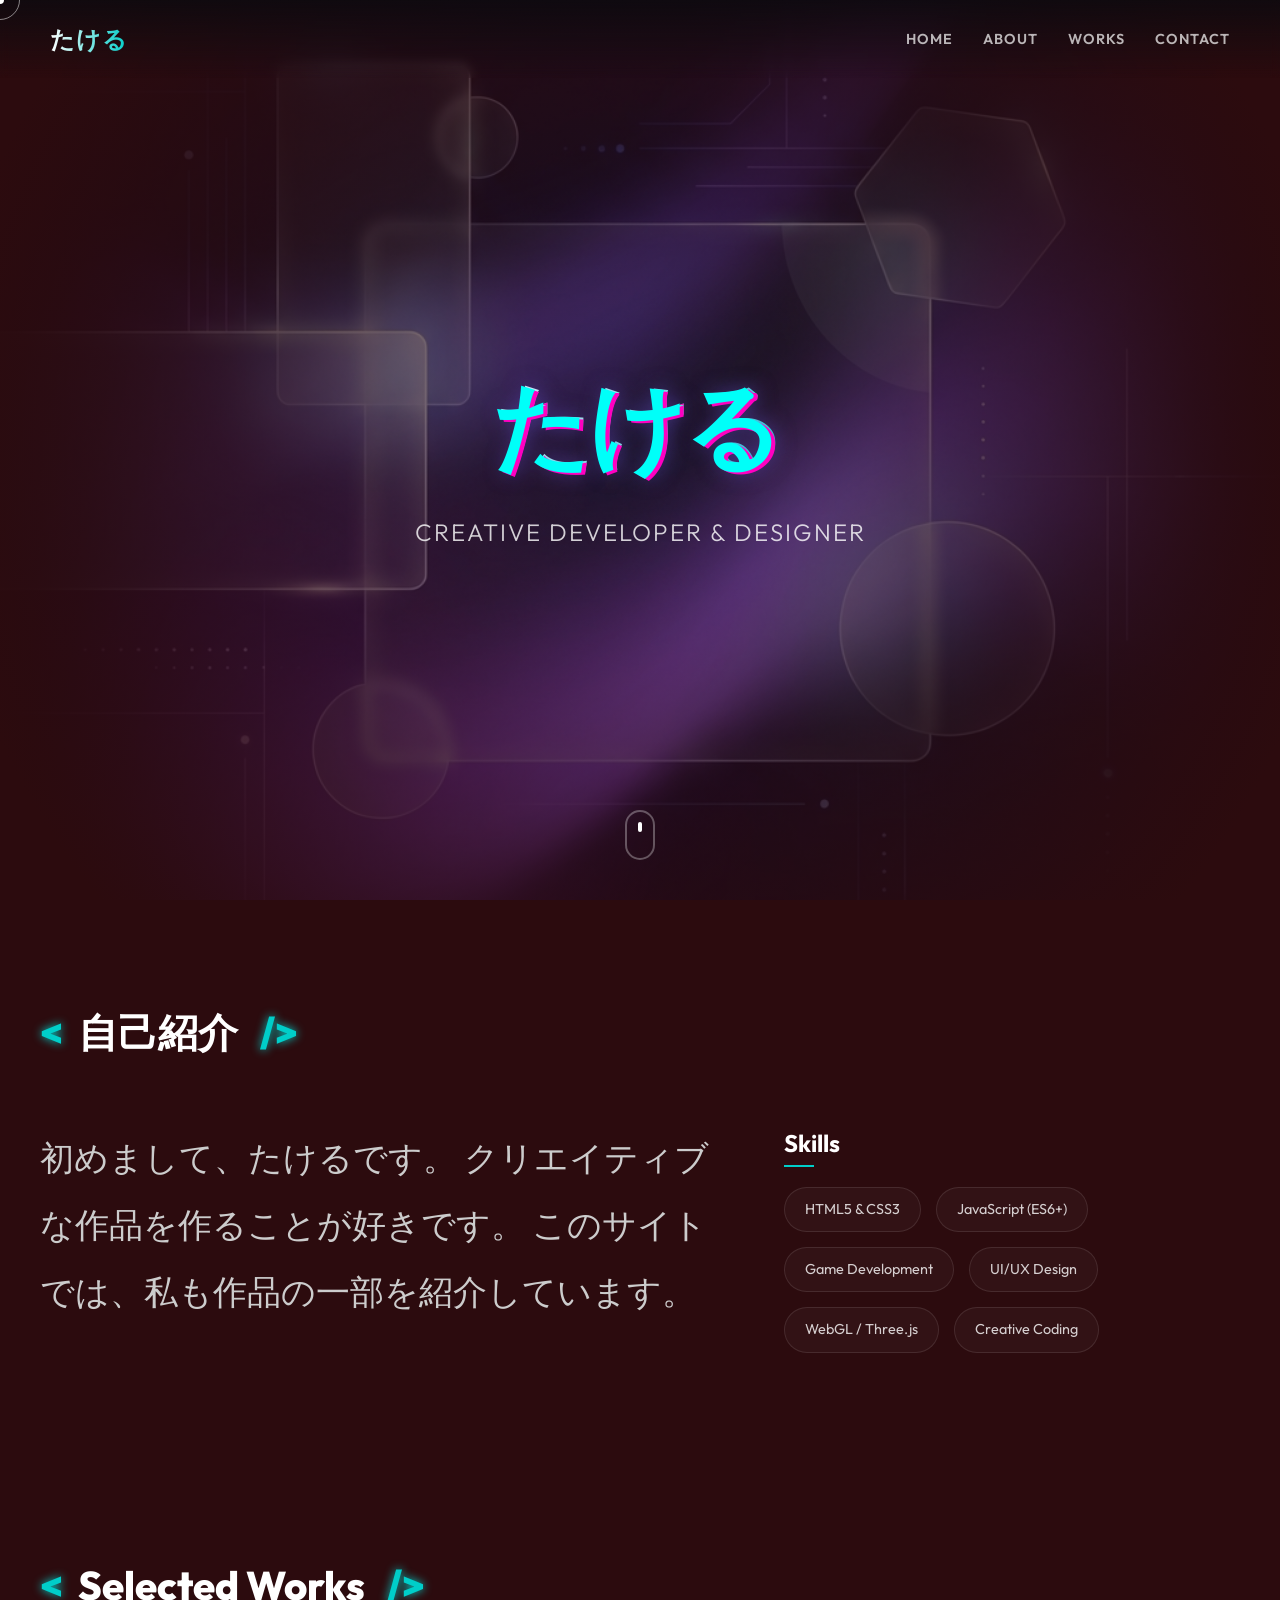
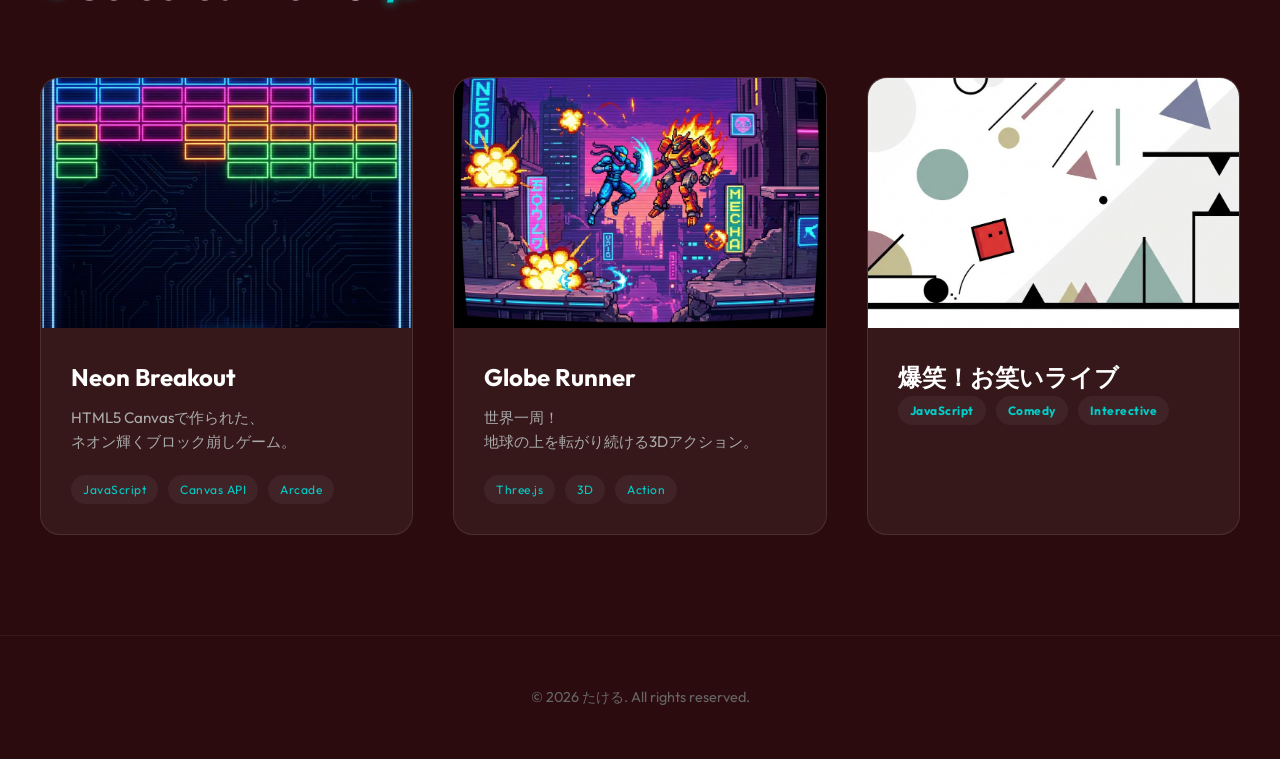
<file: index.html>
<!DOCTYPE html>
<html lang="ja">

<head>
    <meta charset="UTF-8">
    <meta name="viewport" content="width=device-width, initial-scale=1.0">
    <title>たける | Portfolio</title>
    <link rel="stylesheet" href="style.css">
    <link rel="icon"
        href="data:image/svg+xml,<svg xmlns=%22http://www.w3.org/2000/svg%22 viewBox=%220 0 100 100%22><text y=%22.9em%22 font-size=%2290%22>🎙️</text></svg>">
    <link rel="preconnect" href="https://fonts.googleapis.com">
    <link rel="preconnect" href="https://fonts.gstatic.com" crossorigin>
    <link href="https://fonts.googleapis.com/css2?family=Outfit:wght@300;400;600;800&display=swap" rel="stylesheet">
</head>

<body>
    <div class="cursor-dot"></div>
    <div class="cursor-outline"></div>

    <nav class="navbar">
        <div class="logo">たける</div>
        <ul class="nav-links">
            <li><a href="#home">Home</a></li>
            <li><a href="#about">About</a></li>
            <li><a href="#works">Works</a></li>
            <li><a href="#contact">Contact</a></li>
        </ul>
    </nav>

    <section id="home" class="hero">
        <div class="hero-bg">
            <img src="assets/profile_bg.png" alt="Background">
            <div class="overlay"></div>
        </div>
        <div class="hero-content">
            <h1 class="glitch" data-text="たける">たける</h1>
            <p class="subtitle">Creative Developer & Designer</p>
            <div class="scroll-indicator">
                <span></span>
            </div>
        </div>
    </section>

    <section id="about" class="about">
        <div class="container">
            <h2 class="section-title">自己紹介</h2>
            <div class="about-grid">
                <div class="about-text">
                    <p>
                        初めまして、たけるです。
                        クリエイティブな作品を作ることが好きです。
                        このサイトでは、私も作品の一部を紹介しています。
                    </p>
                </div>
                <div class="about-skills">
                    <h3>Skills</h3>
                    <div class="skill-tags">
                        <span>HTML5 & CSS3</span>
                        <span>JavaScript (ES6+)</span>
                        <span>Game Development</span>
                        <span>UI/UX Design</span>
                        <span>WebGL / Three.js</span>
                        <span>Creative Coding</span>
                    </div>
                </div>
            </div>
        </div>
    </section>

    <section id="works" class="works">
        <div class="container">
            <h2 class="section-title">Selected Works</h2>
            <div class="works-grid">
                <!-- Project 1 -->
                <article class="work-card">
                    <a href="breakout.html" class="work-link">
                        <div class="work-image">
                            <img src="assets/breakout_thumb.png" alt="Neon Breakout">
                            <div class="work-overlay">
                                <span>Play Game</span>
                            </div>
                        </div>
                        <div class="work-info">
                            <h3>Neon Breakout</h3>
                            <p>HTML5 Canvasで作られた、<br>ネオン輝くブロック崩しゲーム。</p>
                            <div class="tags">
                                <span class="tag">JavaScript</span>
                                <span class="tag">Canvas API</span>
                                <span class="tag">Arcade</span>
                            </div>
                        </div>
                    </a>
                </article>

                <!-- Project 2 -->
                <article class="work-card">
                    <a href="world_ball.html" class="work-link">
                        <div class="work-image">
                            <img src="assets/work_game.png" alt="Globe Runner">
                            <div class="work-overlay">
                                <span>Play Game</span>
                            </div>
                        </div>
                        <div class="work-info">
                            <h3>Globe Runner</h3>
                            <p>世界一周！<br>地球の上を転がり続ける3Dアクション。</p>
                            <div class="tags">
                                <span class="tag">Three.js</span>
                                <span class="tag">3D</span>
                                <span class="tag">Action</span>
                            </div>
                        </div>
                    </a>
                </article>

                <!-- Project 3 -->
                <article class="work-card">
                    <a href="simple_action.html" class="work-link">
                        <div class="work-image">
                            <img src="assets/simple_action_thumb.png" alt="爆笑！お笑いライブ">
                            <div class="work-overlay">
                                <span>Play Game</span>
                            </div>
                        </div>
                        <div class="work-info">
                            <h3>爆笑！お笑いライブ


                                <div class="tags">
                                    <span class="tag">JavaScript</span>
                                    <span class="tag">Comedy</span>
                                    <span class="tag">Interective</span>
                                </div>
                        </div>
                    </a>
                </article>
            </div>
        </div>
    </section>

    <footer id="contact">
        <p>&copy; 2026 たける. All rights reserved.</p>
    </footer>

    <script src="script.js"></script>
</body>

</html>
</file>
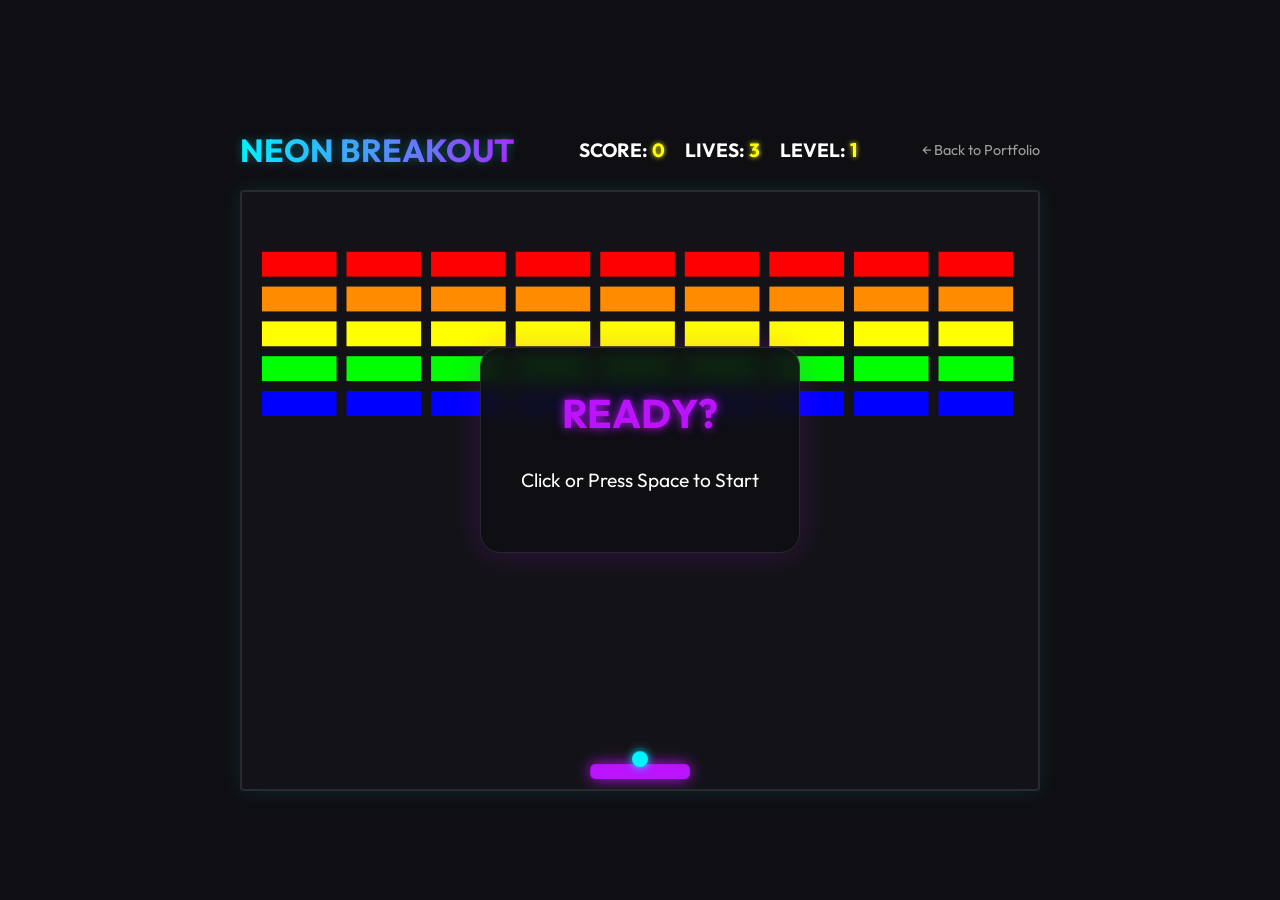
<file: blockgame.html>
<!DOCTYPE html>
<html lang="ja">

<head>
    <meta charset="UTF-8">
    <meta name="viewport" content="width=device-width, initial-scale=1.0">
    <title>Neon Breakout</title>
    <link href="https://fonts.googleapis.com/css2?family=Outfit:wght@400;700&display=swap" rel="stylesheet">
    <link rel="stylesheet" href="breakout.css">
</head>

<body>
    <div class="game-container">
        <header>
            <h1>NEON BREAKOUT</h1>
            <div class="stats">
                <div class="stat-box">SCORE: <span id="score">0</span></div>
                <div class="stat-box">LIVES: <span id="lives">3</span></div>
                <div class="stat-box">LEVEL: <span id="level">1</span></div>
            </div>
            <a href="index.html" class="back-link">← Back to Portfolio</a>
        </header>

        <canvas id="gameCanvas"></canvas>

        <div id="start-screen" class="overlay active">
            <h2>READY?</h2>
            <p>Click or Press Space to Start</p>
        </div>

        <div id="game-over-screen" class="overlay">
            <h2>GAME OVER</h2>
            <p>Final Score: <span id="final-score">0</span></p>
            <button id="restart-btn">Try Again</button>
        </div>

        <div id="victory-screen" class="overlay">
            <h2>YOU WIN!</h2>
            <p>Score: <span id="victory-score">0</span></p>
            <button id="next-level-btn">Play Again</button>
        </div>
    </div>
    <script src="js/breakout.js"></script>
</body>

</html>
</file>
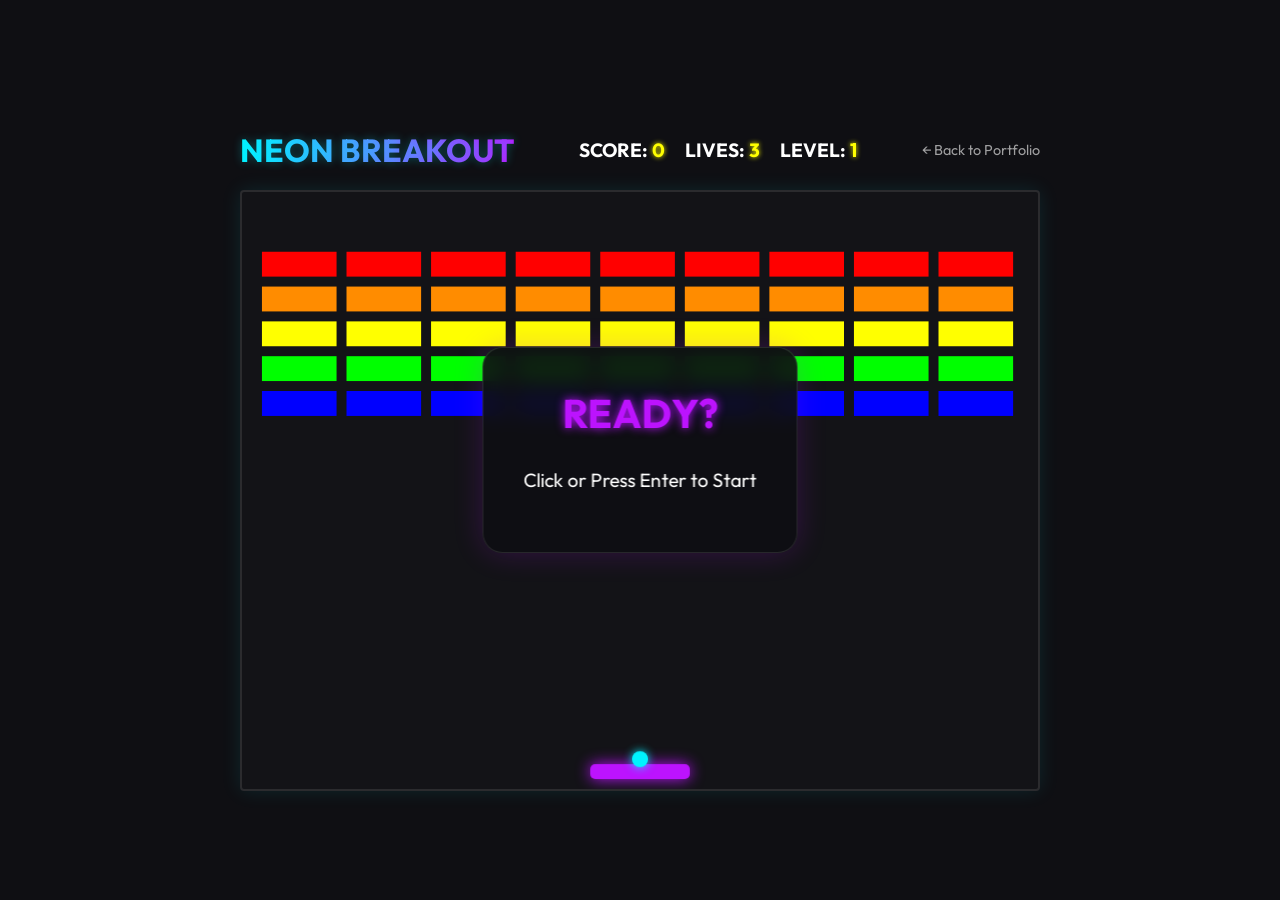
<file: breakout.html>
<!DOCTYPE html>
<html lang="ja">

<head>
    <meta charset="UTF-8">
    <meta name="viewport" content="width=device-width, initial-scale=1.0">
    <title>Neon Breakout</title>
    <link href="https://fonts.googleapis.com/css2?family=Outfit:wght@400;700&display=swap" rel="stylesheet">
    <link rel="stylesheet" href="breakout.css">
</head>

<body>
    <div class="game-container">
        <header>
            <h1>NEON BREAKOUT</h1>
            <div class="stats">
                <div class="stat-box">SCORE: <span id="score">0</span></div>
                <div class="stat-box">LIVES: <span id="lives">3</span></div>
                <div class="stat-box">LEVEL: <span id="level">1</span></div>
            </div>
            <a href="index.html" class="back-link">← Back to Portfolio</a>
        </header>

        <canvas id="gameCanvas"></canvas>

        <div id="start-screen" class="overlay active">
            <h2>READY?</h2>
            <p>Click or Press Enter to Start</p>
        </div>

        <div id="game-over-screen" class="overlay">
            <h2>GAME OVER</h2>
            <p>Final Score: <span id="final-score">0</span></p>
            <button id="restart-btn">Try Again</button>
        </div>

        <div id="victory-screen" class="overlay">
            <h2>YOU WIN!</h2>
            <p>Score: <span id="victory-score">0</span></p>
            <button id="next-level-btn">Play Again</button>
        </div>
    </div>
    <script src="js/breakout.js"></script>
</body>

</html>
</file>
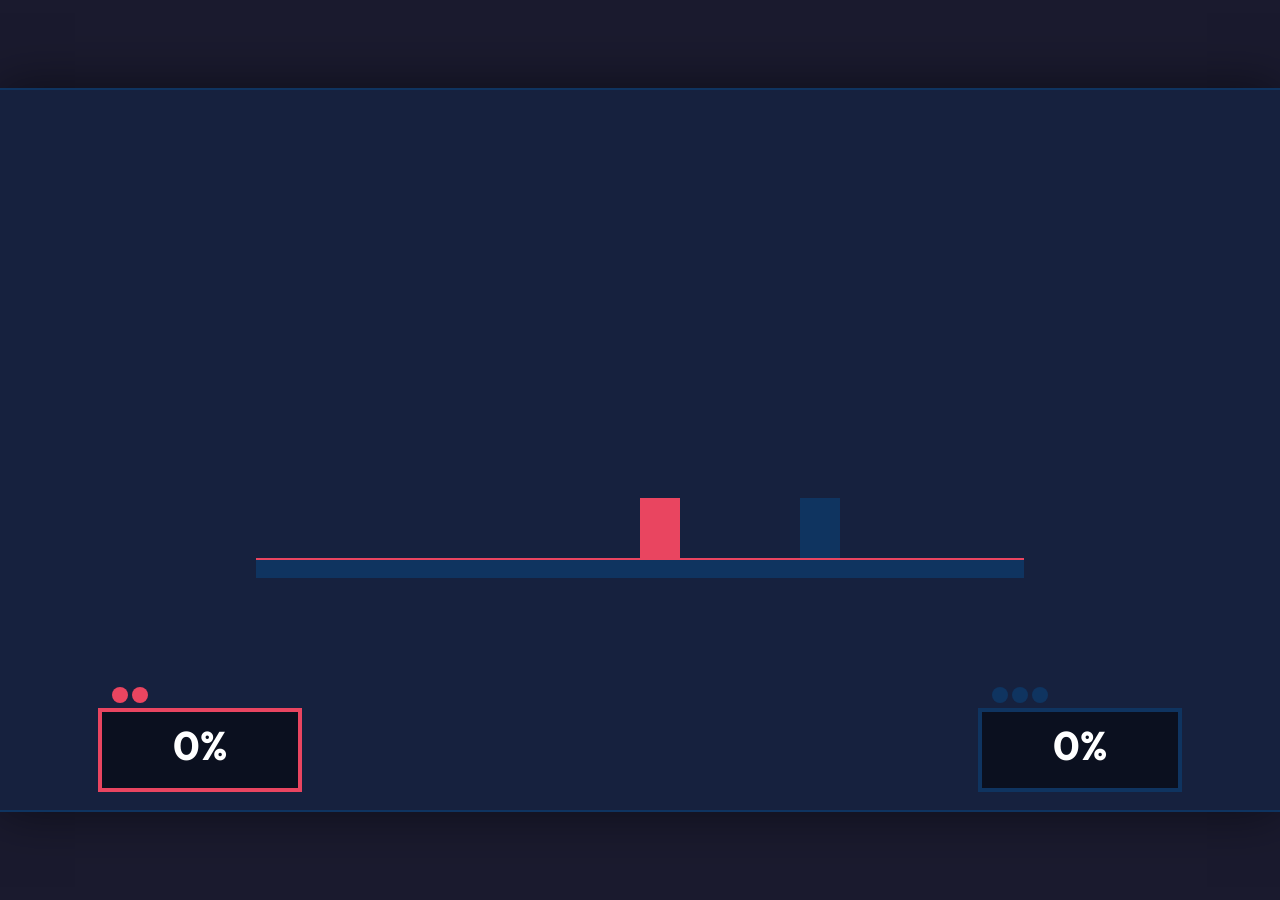
<file: game.html>
<!DOCTYPE html>
<html lang="ja">

<head>
    <meta charset="UTF-8">
    <meta name="viewport" content="width=device-width, initial-scale=1.0">
    <title>Smash Clone</title>
    <link rel="stylesheet" href="game.css">
    <style>
        /* Embedding basic fonts for premium feel */
        @import url('https://fonts.googleapis.com/css2?family=Outfit:wght@400;700&display=swap');
    </style>
</head>

<body>
    <div id="game-container">
        <canvas id="gameCanvas" width="1280" height="720"></canvas>
        <div id="ui-layer">
            <!-- UI populated by JS -->
        </div>
    </div>
    <script type="module" src="js/main.js"></script>
</body>

</html>
</file>
<file: style.css>
:root {
    --bg-color: #2c0b0e;
    --text-color: #ffffff;
    --accent-color: #6c5ce7;
    --secondary-color: #00cec9;
    --glass-bg: rgba(255, 255, 255, 0.05);
    --glass-border: rgba(255, 255, 255, 0.1);
    --font-main: 'Outfit', sans-serif;
    --card-hover-y: -10px;
}

* {
    margin: 0;
    padding: 0;
    box-sizing: border-box;
    cursor: none;
    /* Custom cursor */
}

html {
    scroll-behavior: smooth;
}

body {
    background-color: var(--bg-color);
    color: var(--text-color);
    font-family: var(--font-main);
    overflow-x: hidden;
    line-height: 1.6;
}

/* Custom Cursor */
.cursor-dot,
.cursor-outline {
    position: fixed;
    top: 0;
    left: 0;
    transform: translate(-50%, -50%);
    border-radius: 50%;
    z-index: 9999;
    pointer-events: none;
}

.cursor-dot {
    width: 8px;
    height: 8px;
    background-color: var(--text-color);
}

.cursor-outline {
    width: 40px;
    height: 40px;
    border: 1px solid rgba(255, 255, 255, 0.5);
    transition: width 0.2s, height 0.2s, background-color 0.2s;
}

body:hover .cursor-outline.hovered {
    width: 60px;
    height: 60px;
    background-color: rgba(255, 255, 255, 0.1);
    border-color: transparent;
    backdrop-filter: blur(2px);
}

/* Navbar */
.navbar {
    position: fixed;
    top: 0;
    width: 100%;
    padding: 20px 50px;
    display: flex;
    justify-content: space-between;
    align-items: center;
    z-index: 100;
    background: linear-gradient(to bottom, rgba(10, 10, 15, 0.8), transparent);
    backdrop-filter: blur(5px);
}

.logo {
    font-size: 1.5rem;
    font-weight: 800;
    letter-spacing: 1px;
    text-transform: uppercase;
    background: linear-gradient(90deg, #fff, var(--secondary-color));
    background-clip: text;
    -webkit-background-clip: text;
    -webkit-text-fill-color: transparent;
}

.nav-links {
    list-style: none;
    display: flex;
    gap: 30px;
}

.nav-links a {
    text-decoration: none;
    color: rgba(255, 255, 255, 0.7);
    font-size: 0.9rem;
    font-weight: 600;
    transition: color 0.3s;
    text-transform: uppercase;
    letter-spacing: 1px;
}

.nav-links a:hover {
    color: var(--text-color);
}

/* Hero Section */
.hero {
    height: 100vh;
    display: flex;
    align-items: center;
    justify-content: center;
    position: relative;
    overflow: hidden;
}

.hero-bg {
    position: absolute;
    top: 0;
    left: 0;
    width: 100%;
    height: 100%;
    z-index: -1;
}

.hero-bg img {
    width: 100%;
    height: 100%;
    object-fit: cover;
    opacity: 0.6;
    animation: zoomIn 20s infinite alternate;
}

.overlay {
    position: absolute;
    top: 0;
    left: 0;
    width: 100%;
    height: 100%;
    background: radial-gradient(circle at center, transparent 0%, var(--bg-color) 90%);
}

.hero-content {
    text-align: center;
    z-index: 1;
}

.hero-content h1 {
    font-size: 6rem;
    font-weight: 800;
    letter-spacing: -2px;
    margin-bottom: 10px;
    text-shadow: 0 0 20px rgba(108, 92, 231, 0.5);
    background: linear-gradient(135deg, #fff 0%, var(--secondary-color) 100%);
    background-clip: text;
    -webkit-background-clip: text;
    -webkit-text-fill-color: transparent;
}

.subtitle {
    font-size: 1.5rem;
    color: rgba(255, 255, 255, 0.8);
    font-weight: 300;
    letter-spacing: 2px;
    text-transform: uppercase;
}

.scroll-indicator {
    position: absolute;
    bottom: 40px;
    left: 50%;
    transform: translateX(-50%);
    width: 30px;
    height: 50px;
    border: 2px solid rgba(255, 255, 255, 0.3);
    border-radius: 15px;
    display: flex;
    justify-content: center;
    padding-top: 10px;
}

.scroll-indicator span {
    width: 4px;
    height: 10px;
    background-color: white;
    border-radius: 2px;
    animation: scroll 1.5s infinite;
}

/* Sections General */
section {
    padding: 100px 20px;
    position: relative;
}

.container {
    max-width: 1200px;
    margin: 0 auto;
}

.section-title {
    font-size: 2.5rem;
    margin-bottom: 60px;
    position: relative;
    display: inline-block;
    font-weight: 800;
}

.section-title::before {
    content: '<';
    margin-right: 15px;
    color: var(--secondary-color);
    text-shadow: 0 0 10px var(--secondary-color);
}

.section-title::after {
    content: ' />';
    margin-left: 15px;
    color: var(--secondary-color);
    text-shadow: 0 0 10px var(--secondary-color);
}

/* About Interaction */
/* About Interaction */
.about-grid {
    display: grid;
    grid-template-columns: 1.5fr 1fr;
    gap: 60px;
    align-items: start;
}

.about-text p {
    font-size: 2.1rem;
    color: #ccc;
    font-weight: 300;
    line-height: 2;
    margin-bottom: 25px;
}

.about-skills h3 {
    font-size: 1.5rem;
    margin-bottom: 25px;
    color: var(--text-color);
    position: relative;
    display: inline-block;
}

.about-skills h3::after {
    content: '';
    position: absolute;
    bottom: -5px;
    left: 0;
    width: 30px;
    height: 2px;
    background: var(--secondary-color);
}

.skill-tags {
    display: flex;
    flex-wrap: wrap;
    gap: 15px;
}

.skill-tags span {
    padding: 10px 20px;
    background: rgba(255, 255, 255, 0.03);
    border: 1px solid rgba(255, 255, 255, 0.1);
    border-radius: 50px;
    font-size: 0.9rem;
    color: rgba(255, 255, 255, 0.8);
    transition: all 0.3s ease;
}

.skill-tags span:hover {
    background: rgba(255, 255, 255, 0.1);
    border-color: var(--secondary-color);
    color: var(--secondary-color);
    transform: translateY(-3px);
}

@media (max-width: 768px) {
    .about-grid {
        grid-template-columns: 1fr;
        gap: 40px;
    }
}

/* Works Grid */
.works-grid {
    display: grid;
    grid-template-columns: repeat(auto-fit, minmax(350px, 1fr));
    gap: 40px;
}

.work-card {
    background: var(--glass-bg);
    border: 1px solid var(--glass-border);
    border-radius: 20px;
    overflow: hidden;
    transition: transform 0.4s ease, box-shadow 0.4s ease;
}

.work-card:hover {
    transform: translateY(var(--card-hover-y));
    box-shadow: 0 20px 40px rgba(0, 0, 0, 0.4);
    border-color: rgba(255, 255, 255, 0.3);
}

.work-link {
    text-decoration: none;
    color: inherit;
    display: block;
}

.work-image {
    height: 250px;
    width: 100%;
    position: relative;
    overflow: hidden;
}

.work-image img {
    width: 100%;
    height: 100%;
    object-fit: cover;
    transition: transform 0.6s ease;
}

.work-card:hover .work-image img {
    transform: scale(1.1);
}

.work-overlay {
    position: absolute;
    top: 0;
    left: 0;
    width: 100%;
    height: 100%;
    background: rgba(0, 0, 0, 0.7);
    display: flex;
    justify-content: center;
    align-items: center;
    opacity: 0;
    transition: opacity 0.3s ease;
}

.work-card:hover .work-overlay {
    opacity: 1;
}

.work-overlay span {
    color: white;
    font-weight: 600;
    letter-spacing: 1px;
    border: 1px solid white;
    padding: 10px 20px;
    border-radius: 30px;
    text-transform: uppercase;
    font-size: 0.8rem;
}

.work-info {
    padding: 30px;
}

.work-info h3 {
    font-size: 1.5rem;
    margin-bottom: 10px;
    color: white;
}

.work-info p {
    font-size: 0.95rem;
    color: #aaa;
    margin-bottom: 20px;
}

.tags {
    display: flex;
    gap: 10px;
    flex-wrap: wrap;
}

.tag {
    font-size: 0.75rem;
    background: rgba(255, 255, 255, 0.05);
    padding: 5px 12px;
    border-radius: 15px;
    color: var(--secondary-color);
    letter-spacing: 0.5px;
}

/* Footer */
footer {
    padding: 50px;
    text-align: center;
    color: #666;
    font-size: 0.9rem;
    border-top: 1px solid rgba(255, 255, 255, 0.05);
}

/* Animations */
@keyframes scroll {
    0% {
        transform: translateY(0);
        opacity: 1;
    }

    100% {
        transform: translateY(15px);
        opacity: 0;
    }
}

@keyframes zoomIn {
    0% {
        transform: scale(1);
    }

    100% {
        transform: scale(1.1);
    }
}

/* Glitch Effect */
.glitch {
    position: relative;
    display: inline-block;
}

.glitch::before,
.glitch::after {
    content: attr(data-text);
    position: absolute;
    top: 0;
    left: 0;
    width: 100%;
    height: 100%;
}

.glitch::before {
    left: 2px;
    text-shadow: -2px 0 #ff00c1;
    clip: rect(44px, 450px, 56px, 0);
    animation: glitch-anim 5s infinite linear alternate-reverse;
}

.glitch::after {
    left: -2px;
    text-shadow: -2px 0 #00fff9, 2px 2px #ff00c1;
    animation: glitch-anim2 1s infinite linear alternate-reverse;
}

@keyframes glitch-anim {
    0% {
        clip: rect(31px, 9999px, 94px, 0);
        transform: skew(0.85deg);
    }

    5% {
        clip: rect(70px, 9999px, 71px, 0);
        transform: skew(0.85deg);
    }

    10% {
        clip: rect(29px, 9999px, 83px, 0);
        transform: skew(0.85deg);
    }

    15% {
        clip: rect(16px, 9999px, 91px, 0);
        transform: skew(0.85deg);
    }

    20% {
        clip: rect(2px, 9999px, 23px, 0);
        transform: skew(0.85deg);
    }

    25% {
        clip: rect(61px, 9999px, 98px, 0);
        transform: skew(0.85deg);
    }

    30% {
        clip: rect(31px, 9999px, 31px, 0);
        transform: skew(0.85deg);
    }

    35% {
        clip: rect(10px, 9999px, 69px, 0);
        transform: skew(0.85deg);
    }

    40% {
        clip: rect(98px, 9999px, 56px, 0);
        transform: skew(0.85deg);
    }

    45% {
        clip: rect(51px, 9999px, 42px, 0);
        transform: skew(0.85deg);
    }

    50% {
        clip: rect(41px, 9999px, 61px, 0);
        transform: skew(0.85deg);
    }

    55% {
        clip: rect(86px, 9999px, 10px, 0);
        transform: skew(0.85deg);
    }

    60% {
        clip: rect(44px, 9999px, 34px, 0);
        transform: skew(0.85deg);
    }

    65% {
        clip: rect(1px, 9999px, 78px, 0);
        transform: skew(0.85deg);
    }

    70% {
        clip: rect(63px, 9999px, 93px, 0);
        transform: skew(0.85deg);
    }

    75% {
        clip: rect(34px, 9999px, 42px, 0);
        transform: skew(0.85deg);
    }

    80% {
        clip: rect(15px, 9999px, 71px, 0);
        transform: skew(0.85deg);
    }

    85% {
        clip: rect(74px, 9999px, 46px, 0);
        transform: skew(0.85deg);
    }

    90% {
        clip: rect(17px, 9999px, 65px, 0);
        transform: skew(0.85deg);
    }

    95% {
        clip: rect(81px, 9999px, 38px, 0);
        transform: skew(0.85deg);
    }

    100% {
        clip: rect(83px, 9999px, 97px, 0);
        transform: skew(0.85deg);
    }
}

@keyframes glitch-anim2 {
    0% {
        clip: rect(65px, 9999px, 100px, 0);
        transform: skew(0.15deg);
    }

    20% {
        clip: rect(41px, 9999px, 61px, 0);
        transform: skew(0.15deg);
    }

    40% {
        clip: rect(86px, 9999px, 10px, 0);
        transform: skew(0.15deg);
    }

    60% {
        clip: rect(44px, 9999px, 34px, 0);
        transform: skew(0.15deg);
    }

    80% {
        clip: rect(1px, 9999px, 78px, 0);
        transform: skew(0.15deg);
    }

    100% {
        clip: rect(63px, 9999px, 93px, 0);
        transform: skew(0.15deg);
    }
}

/* Responsive Customizations */
@media (max-width: 768px) {
    .hero-content h1 {
        font-size: 3.5rem;
    }

    .navbar {
        padding: 20px;
    }

    .nav-links {
        display: none;
    }
}
</file>
<file: breakout.css>
:root {
    --bg-color: #0f0f13;
    --neon-blue: #00f3ff;
    --neon-pink: #bc13fe;
    --neon-green: #0aff0a;
    --neon-yellow: #ffff00;
    --text-color: #fff;
    --font-main: 'Outfit', sans-serif;
}

* {
    margin: 0;
    padding: 0;
    box-sizing: border-box;
}

body {
    background-color: var(--bg-color);
    color: var(--text-color);
    font-family: var(--font-main);
    display: flex;
    justify-content: center;
    align-items: center;
    min-height: 100vh;
    overflow: hidden;
}

.game-container {
    position: relative;
    width: 100%;
    max-width: 800px;
    display: flex;
    flex-direction: column;
    align-items: center;
}

header {
    width: 100%;
    display: flex;
    justify-content: space-between;
    align-items: center;
    padding: 20px 0;
    position: relative;
    z-index: 10;
}

h1 {
    font-size: 2rem;
    background: linear-gradient(90deg, var(--neon-blue), var(--neon-pink));
    background-clip: text;
    -webkit-background-clip: text;
    -webkit-text-fill-color: transparent;
    text-shadow: 0 0 10px rgba(0, 243, 255, 0.3);
}

.stats {
    display: flex;
    gap: 20px;
    font-size: 1.2rem;
    font-weight: 700;
}

.stat-box span {
    color: var(--neon-yellow);
    text-shadow: 0 0 5px var(--neon-yellow);
}

.back-link {
    color: rgba(255, 255, 255, 0.6);
    text-decoration: none;
    font-size: 0.9rem;
    transition: color 0.3s;
}

.back-link:hover {
    color: var(--text-color);
}

canvas {
    background: rgba(255, 255, 255, 0.02);
    border: 2px solid rgba(255, 255, 255, 0.1);
    border-radius: 4px;
    box-shadow: 0 0 20px rgba(0, 243, 255, 0.1);
    max-width: 100%;
}

.overlay {
    position: absolute;
    top: 50%;
    left: 50%;
    transform: translate(-50%, -50%);
    background: rgba(15, 15, 19, 0.9);
    border: 1px solid rgba(255, 255, 255, 0.1);
    backdrop-filter: blur(10px);
    padding: 40px;
    border-radius: 20px;
    text-align: center;
    display: none;
    box-shadow: 0 0 30px rgba(188, 19, 254, 0.2);
    min-width: 300px;
}

.overlay.active {
    display: flex;
    flex-direction: column;
    gap: 20px;
    animation: fadeIn 0.3s ease;
}

.overlay h2 {
    font-size: 2.5rem;
    color: var(--neon-pink);
    text-shadow: 0 0 10px var(--neon-pink);
    margin-bottom: 10px;
}

.overlay p {
    font-size: 1.2rem;
    margin-bottom: 20px;
}

button {
    background: transparent;
    color: var(--neon-blue);
    border: 2px solid var(--neon-blue);
    padding: 10px 30px;
    font-size: 1.2rem;
    font-family: inherit;
    font-weight: bold;
    cursor: pointer;
    border-radius: 30px;
    transition: all 0.3s ease;
    box-shadow: 0 0 10px rgba(0, 243, 255, 0.2);
}

button:hover {
    background: var(--neon-blue);
    color: var(--bg-color);
    box-shadow: 0 0 20px rgba(0, 243, 255, 0.6);
}

@keyframes fadeIn {
    from {
        opacity: 0;
        transform: translate(-50%, -40%);
    }

    to {
        opacity: 1;
        transform: translate(-50%, -50%);
    }
}
</file>
<file: game.css>
:root {
    --bg-color: #1a1a2e;
    --canvas-bg: #16213e;
    --text-color: #e94560;
}

* {
    margin: 0;
    padding: 0;
    box-sizing: border-box;
}

body {
    background-color: var(--bg-color);
    color: white;
    font-family: 'Outfit', sans-serif;
    display: flex;
    justify-content: center;
    align-items: center;
    height: 100vh;
    overflow: hidden;
}

#game-container {
    position: relative;
    box-shadow: 0 0 50px rgba(0, 0, 0, 0.5);
    border: 2px solid #0f3460;
}

canvas {
    background-color: var(--canvas-bg);
    display: block;
}

#ui-layer {
    position: absolute;
    top: 0;
    left: 0;
    width: 100%;
    height: 100%;
    pointer-events: none;
    display: flex;
    justify-content: space-between;
    padding: 20px 50px;
}
</file>
